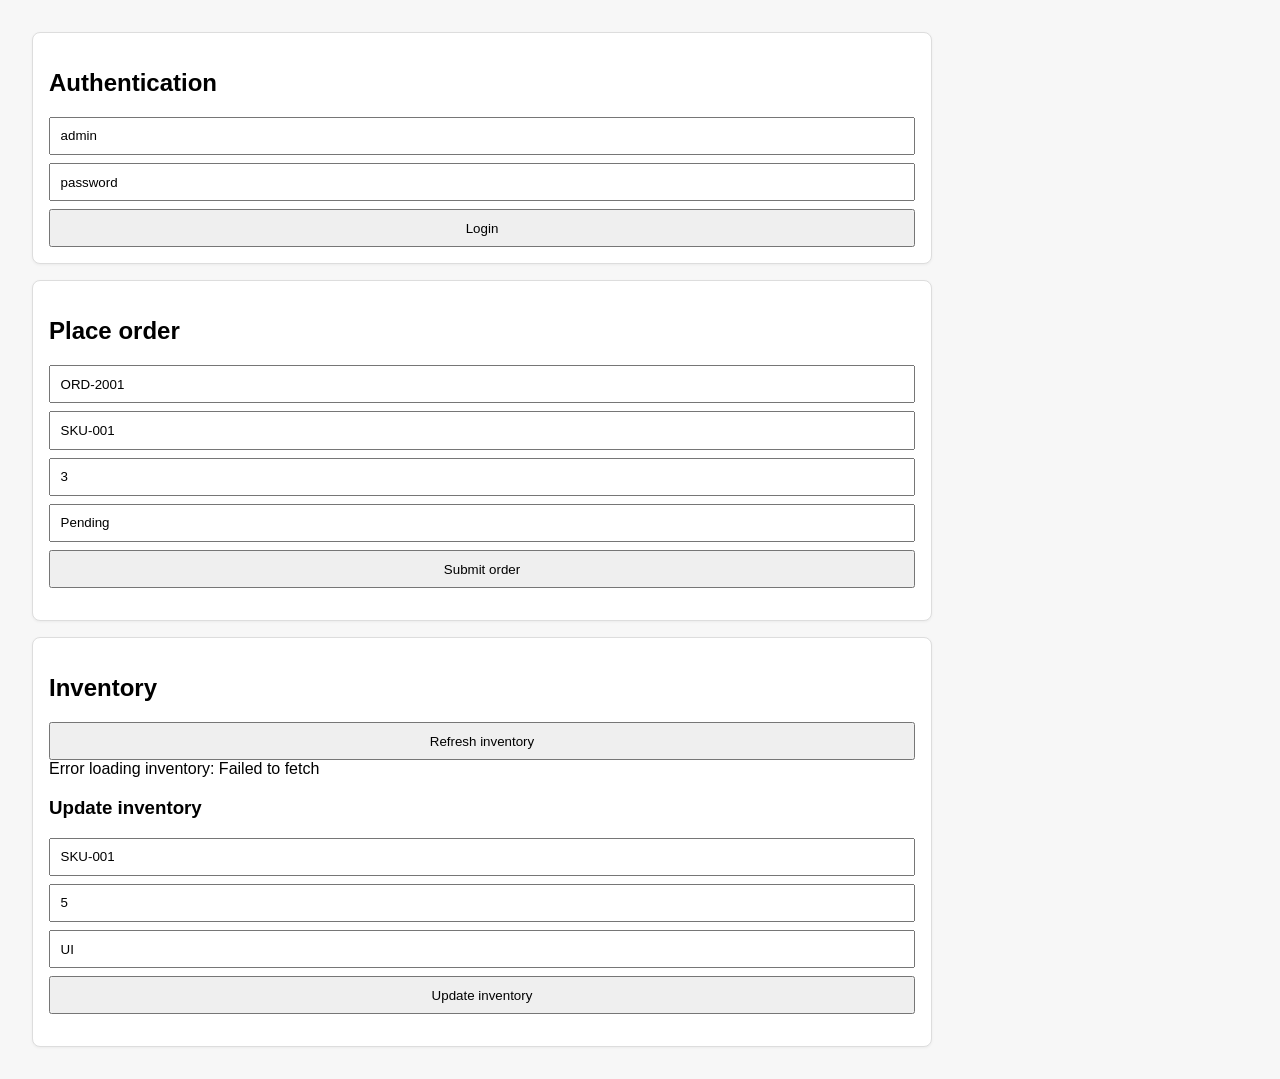
<file: www/index.html>
<!DOCTYPE html>
<html lang="en">
<head>
  <meta charset="UTF-8" />
  <meta name="viewport" content="width=device-width, initial-scale=1.0" />
  <title>SystemBridge Order & Inventory UI</title>
  <style>
    body { font-family: Arial, sans-serif; margin: 2rem; background: #f7f7f7; }
    .layout { display: grid; gap: 1rem; max-width: 900px; }
    .card { background: white; border: 1px solid #ddd; padding: 1rem; border-radius: 8px; box-shadow: 0 1px 3px rgba(0,0,0,0.05); }
    input, button { display: block; width: 100%; margin-top: 0.5rem; padding: 0.6rem; box-sizing: border-box; }
    button { cursor: pointer; }
    #orderResult, #inventoryResult { margin-top: 1rem; white-space: pre-wrap; font-family: monospace; }
    table { width: 100%; border-collapse: collapse; margin-top: 0.8rem; }
    th, td { border: 1px solid #ddd; padding: 0.5rem; text-align: left; }
    th { background: #f0f0f0; }
  </style>
</head>
<body>
  <div class="layout">
    <div class="card">
      <h2>Authentication</h2>
      <input id="username" placeholder="Username" value="admin" />
      <input id="password" placeholder="Password" value="password" />
      <button onclick="login()">Login</button>
      <div id="authResult"></div>
    </div>
    <div class="card">
      <h2>Place order</h2>
      <input id="orderId" placeholder="Order ID" value="ORD-2001" />
      <input id="sku" placeholder="SKU" value="SKU-001" />
      <input id="quantity" placeholder="Quantity" value="3" type="number" />
      <input id="status" placeholder="Status" value="Pending" />
      <button onclick="submitOrder()">Submit order</button>
      <div id="orderResult"></div>
    </div>

    <div class="card">
      <h2>Inventory</h2>
      <button onclick="loadInventory()">Refresh inventory</button>
      <div id="inventoryList"></div>
      <h3>Update inventory</h3>
      <input id="invSku" placeholder="SKU" value="SKU-001" />
      <input id="invDelta" placeholder="Quantity delta" value="5" type="number" />
      <input id="invSource" placeholder="Source" value="UI" />
      <button onclick="updateInventory()">Update inventory</button>
      <div id="inventoryResult"></div>
    </div>
  </div>

  <script>
    const apiBase = 'http://localhost:5000/api/sync';
    const authBase = 'http://localhost:5000/api/auth';
    let jwtToken = '';

    const OrderStatus = Object.freeze({
      NotStarted: 'NotStarted',
      Planned: 'Planned',
      Manufacturing: 'Manufacturing',
      Completed: 'Completed',
      Shipped: 'Shipped',
      Cancelled: 'Cancelled'
    });

    const ShipmentStatus = Object.freeze({
      Planned: 'Planned',
      Packing: 'Packing',
      Ready: 'Ready',
      Shipped: 'Shipped',
      Cancelled: 'Cancelled'
    });

    class InventoryItem {
      constructor(json) {
        this.id = json.id;
        this.productSku = json.productSku;
        this.quantityOnHand = json.quantityOnHand;
        this.updatedAt = parseDate(json.updatedAt, 'inventory.updatedAt');
      }
    }

    function parseDate(value, fieldName) {
      const date = new Date(value);
      if (!value || Number.isNaN(date.getTime())) {
        throw new Error(`Invalid ${fieldName} value`);
      }
      return date;
    }

    function parseStatus(value, allowedValues, fieldName) {
      if (!allowedValues.includes(value)) {
        throw new Error(`Invalid ${fieldName} value: ${value}`);
      }
      return value;
    }

    class Customer {
      constructor(json) {
        this.id = json.id;
        this.name = json.name;
        this.country = json.country;
        this.orders = (json.orders ?? []).map(order => new Order(order));
        this.shipments = (json.shipments ?? []).map(shipment => new Shipment(shipment));
      }
    }

    class Product {
      constructor(json) {
        this.id = json.id;
        this.name = json.name;
        this.description = json.description;
        this.code = json.code;
        this.pricePer1000 = json.pricePer1000;
        this.manufacturingCapacityPerHour = json.manufacturingCapacityPerHour;
        this.weightPer1000 = json.weightPer1000;
        this.packagingOptions = (json.packagingOptions ?? []).map(packaging => new ProductPackaging(packaging));
        this.orderItems = (json.orderItems ?? []).map(item => new OrderItem(item));
      }
    }

    class ProductPackaging {
      constructor(json) {
        this.id = json.id;
        this.productId = json.productId;
        this.type = json.type;
        this.pieces = json.pieces;
        this.product = json.product ? new Product(json.product) : null;
        this.shipmentItems = (json.shipmentItems ?? []).map(item => new ShipmentItem(item));
      }
    }

    class Order {
      constructor(json) {
        this.id = json.id;
        this.customerId = json.customerId;
        this.createdAt = parseDate(json.createdAt, 'order.createdAt');
        this.status = parseStatus(json.status, Object.values(OrderStatus), 'order.status');
        this.notes = json.notes ?? '';
        this.customer = json.customer ? new Customer(json.customer) : null;
        this.orderItems = (json.orderItems ?? []).map(item => new OrderItem(item));
      }
    }

    class OrderItem {
      constructor(json) {
        this.id = json.id;
        this.orderId = json.orderId;
        this.productId = json.productId;
        this.quantity = json.quantity;
        this.order = json.order ? new Order(json.order) : null;
        this.product = json.product ? new Product(json.product) : null;
        this.shipmentItems = (json.shipmentItems ?? []).map(item => new ShipmentItem(item));
      }
    }

    class Shipment {
      constructor(json) {
        this.id = json.id;
        this.customerId = json.customerId;
        this.createdAt = parseDate(json.createdAt, 'shipment.createdAt');
        this.shippedAt = json.shippedAt ? parseDate(json.shippedAt, 'shipment.shippedAt') : null;
        this.status = parseStatus(json.status, Object.values(ShipmentStatus), 'shipment.status');
        this.customer = json.customer ? new Customer(json.customer) : null;
        this.shipmentItems = (json.shipmentItems ?? []).map(item => new ShipmentItem(item));
      }
    }

    class ShipmentItem {
      constructor(json) {
        this.id = json.id;
        this.shipmentId = json.shipmentId;
        this.orderItemId = json.orderItemId;
        this.productPackagingId = json.productPackagingId;
        this.quantity = json.quantity;
        this.shipment = json.shipment ? new Shipment(json.shipment) : null;
        this.orderItem = json.orderItem ? new OrderItem(json.orderItem) : null;
        this.productPackaging = json.productPackaging ? new ProductPackaging(json.productPackaging) : null;
      }
    }

    function parseModels(json, Model) {
      return Array.isArray(json) ? json.map(item => new Model(item)) : new Model(json);
    }

    function getHeaders() {
      return {
        'Content-Type': 'application/json',
        'Authorization': `Bearer ${jwtToken}`
      };
    }

    async function login() {
      const result = document.getElementById('authResult');
      result.textContent = 'Logging in...';

      try {
        const response = await fetch(`${authBase}/login`, {
          method: 'POST',
          headers: { 'Content-Type': 'application/json' },
          body: JSON.stringify({
            username: document.getElementById('username').value,
            password: document.getElementById('password').value
          })
        });

        const data = await response.json();
        if (!response.ok) {
          result.textContent = JSON.stringify(data, null, 2);
          return;
        }

        jwtToken = data.token;
        result.textContent = `Logged in. Token expires at ${new Date(data.expiresAt).toLocaleString()}`;
        await loadInventory();
      } catch (err) {
        result.textContent = 'Error: ' + err.message;
      }
    }

    async function submitOrder() {
      const payload = {
        orderId: document.getElementById('orderId').value,
        productSku: document.getElementById('sku').value,
        quantity: Number(document.getElementById('quantity').value),
        status: document.getElementById('status').value
      };

      const result = document.getElementById('orderResult');
      result.textContent = 'Sending...';

      try {
        const response = await fetch(`${apiBase}/orders`, {
          method: 'POST',
          headers: getHeaders(),
          body: JSON.stringify(payload)
        });

        const data = await response.json();
        result.textContent = JSON.stringify(data, null, 2);
        await loadInventory();
      } catch (err) {
        result.textContent = 'Error: ' + err.message;
      }
    }

    async function loadInventory() {
      const inventoryList = document.getElementById('inventoryList');
      inventoryList.innerHTML = 'Loading...';

      try {
        const response = await fetch(`${apiBase}/inventory`, {
          headers: getHeaders()
        });
        const data = parseModels(await response.json(), InventoryItem);

        if (!Array.isArray(data) || data.length === 0) {
          inventoryList.innerHTML = '<p>No inventory found.</p>';
          return;
        }

        const rows = data.map(item => `
          <tr>
            <td>${item.productSku}</td>
            <td>${item.quantityOnHand}</td>
            <td>${new Date(item.updatedAt).toLocaleString()}</td>
          </tr>
        `).join('');

        inventoryList.innerHTML = `
          <table>
            <thead>
              <tr><th>SKU</th><th>On hand</th><th>Updated</th></tr>
            </thead>
            <tbody>${rows}</tbody>
          </table>
        `;
      } catch (err) {
        inventoryList.innerHTML = 'Error loading inventory: ' + err.message;
      }
    }

    async function updateInventory() {
      const payload = {
        productSku: document.getElementById('invSku').value,
        quantityDelta: Number(document.getElementById('invDelta').value),
        source: document.getElementById('invSource').value
      };

      const result = document.getElementById('inventoryResult');
      result.textContent = 'Updating...';

      try {
        const response = await fetch(`${apiBase}/inventory`, {
          method: 'POST',
          headers: getHeaders(),
          body: JSON.stringify(payload)
        });

        const data = await response.json();
        result.textContent = JSON.stringify(data, null, 2);
        await loadInventory();
      } catch (err) {
        result.textContent = 'Error: ' + err.message;
      }
    }

    window.addEventListener('DOMContentLoaded', loadInventory);
  </script>
</body>
</html>
</file>
